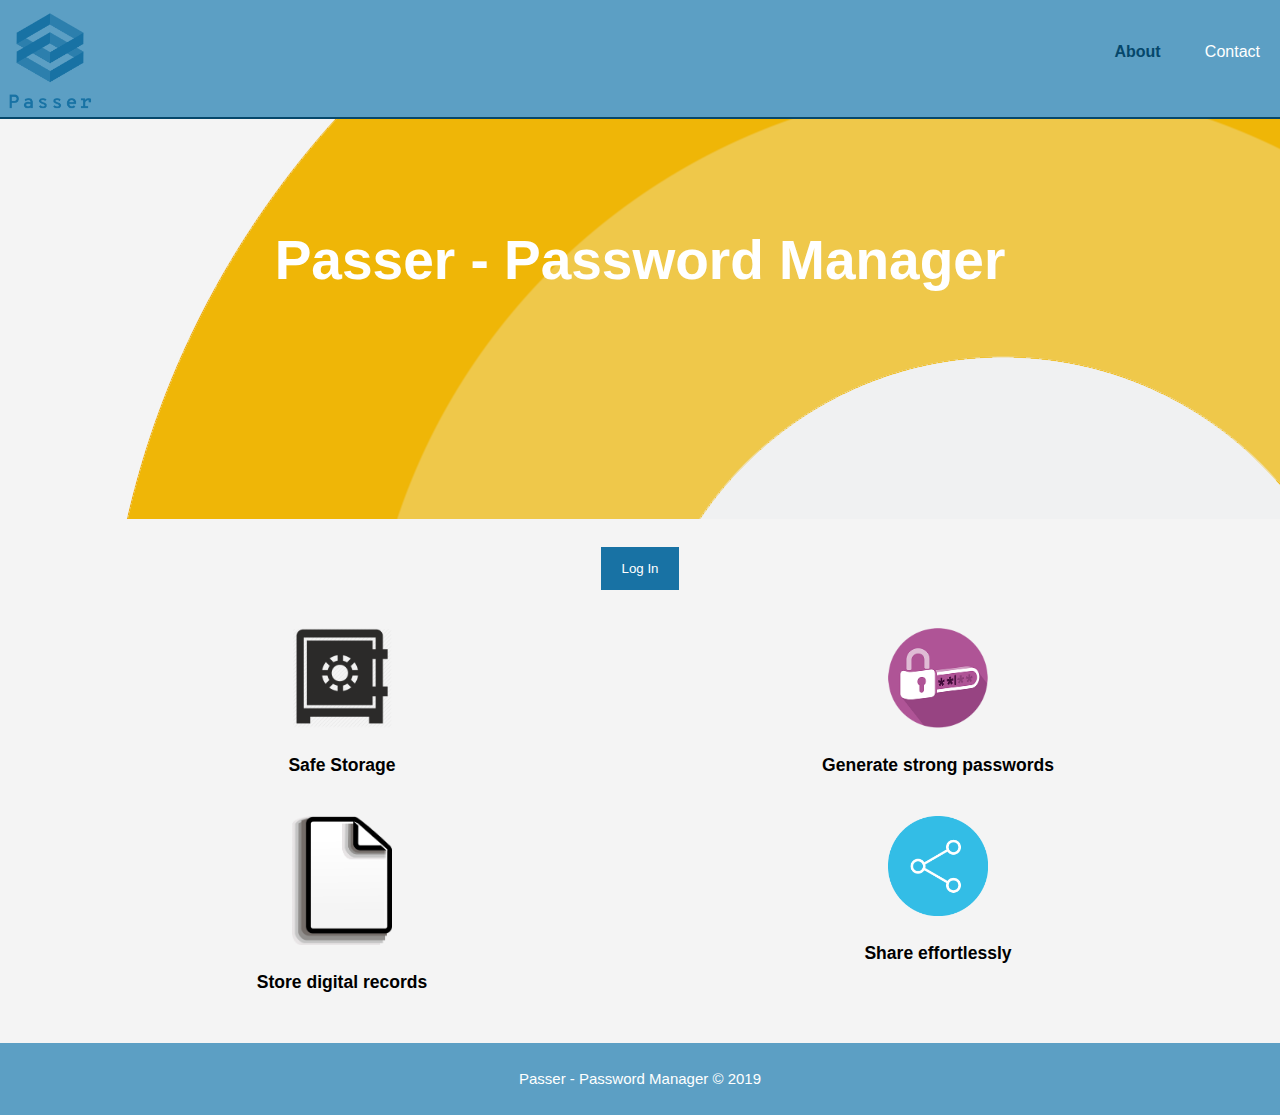
<file: Front-End/index.html>
<!DOCTYPE html>
<html lang="en">
    <head>
        <meta charset="utf-8">
        <meta name="viewport" content="width=device-width">

        <title>Passer | Welcome</title>
        <link rel="stylesheet" href="./css/style.css">
    </head>

    <body>
        <header>
            <div class="container">
                <div id="branding">
                    <a href="index.html">
                        <img src="images/logo_transparent.png" alt="logo transparent">
                    </a>
                </div>
                <nav>
                    <ul>
                        <li class="current"><a href="index.html">About</a></li>
                        <li><a href="index.html">Contact</a></li>
                    </ul>
                </nav>
            </div>
        </header>

        <section id="showcase">
            <div class="container">
                <h1>Passer - Password Manager</h1>
            </div>
        </section>

        <section id="login">
            <div id="logBut">
                <!-- Log In button - opens the pop up box-->
                <button onclick="document.getElementById('logInBox').style.display='block'" style="width:auto;">Log In</button>
            </div>

            <div id="logInBox" class="popUpBox">
                <form class="popUpBoxContent animate" method="post" action="account.html">
                    <div style="padding: 20px">
                        <input type="text" placeholder="Enter Username" required>

                        <input type="password" placeholder="Enter Password" required>

                        <button type="submit">Log In</button>
                        <button type="button" onclick="location.href='createAccount.html';">Create an account</button>
                        <input type="checkbox"> Remember me
                    </div>

                    <div class="boxLower">
                        <button type="button" onclick="document.getElementById('logInBox').style.display='none'" class="cancelButton">Cancel</button>
                        <div style="float: right; padding-top: 16px;">
                            <a href="#">Forgot password?</a>
                        </div>
                    </div>
                </form>
            </div>
        </section>

        <section id="boxes">
            <div class="container">
                <div class="box">
                    <img src="images/safe-box-deposit-bank-storage-512.png" alt="logo_transparent">
                    <h3>Safe Storage</h3>
                    <p></p>
                </div>

                <div class="box">
                    <img src="images/product_icon_passwordreset.png" alt="logo_transparent">
                    <h3>Generate strong passwords</h3>
                    <p></p>
                </div>

                <div class="box">
                    <img src="images/digitalStorage.png" alt="logo_transparent">
                    <h3>Store digital records</h3>
                    <p></p>
                </div>

                <div class="box">
                    <img src="images/share_PNG23.webp" alt="logo_transparent">
                    <h3>Share effortlessly</h3>
                    <p></p>
                </div>

            </div>
        </section>

        <footer>
            <p>Passer - Password Manager &copy; 2019</p>
        </footer>
    </body>
</html>
</file>
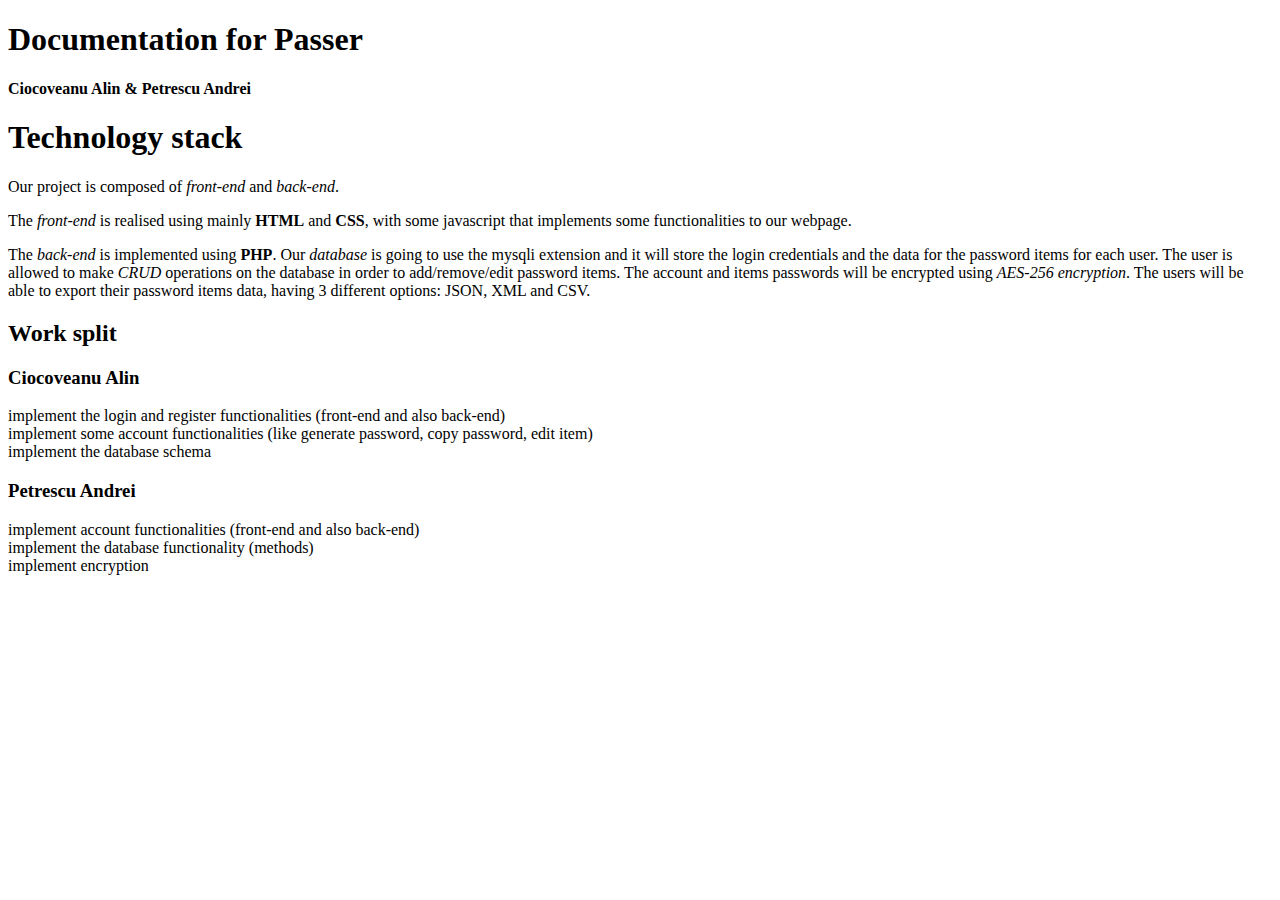
<file: doc/doc.html>
<!DOCTYPE html>
<html>
    
    <head>
        <meta charset="utf-8">
        <title>Passer User Guide</title>
        <meta name="description" content="The documentation of our version of Passer.">
        <meta name="viewport" content="width=device-width, initial-scale=1.0"/>
    </head>

    <body>

        <section>
            <h1>
                Documentation for Passer
            </h1>

            <h4>
                Ciocoveanu Alin & Petrescu Andrei
            </h4>
        </section>
        
        <section>
            <h1>
                Technology stack
            </h1>
            
            <p>
                Our project is composed of <i>front-end</i> and <i>back-end</i>. 
            </p>

            <p>
                The <i>front-end</i> is realised using mainly <b>HTML</b> and <b>CSS</b>, with some javascript that implements some functionalities to our webpage.
            </p>
            <p>
                The <i>back-end</i> is implemented using <b>PHP</b>.
                Our <i>database</i> is going to use the mysqli extension and it will store the login credentials and the data for the password items for each user.
                The user is allowed to make <i>CRUD</i> operations on the database in order to add/remove/edit password items.
                The account and items passwords will be encrypted using <i>AES-256 encryption</i>.
                The users will be able to export their password items data, having 3 different options: JSON, XML and CSV.
            </p>
            
            <h2>
                Work split
                <h3>
                    Ciocoveanu Alin
                </h3>

                <li>
                    implement the login and register functionalities (front-end and also back-end)
                </li>

                <li>
                    implement some account functionalities (like generate password, copy password, edit item)
                </li>

                <li>
                    implement the database schema
                </li>
                

                <h3>
                    Petrescu Andrei
                </h3>
                <li>
                    implement account functionalities (front-end and also back-end)
                </li>

                <li>
                    implement the database functionality (methods)
                </li>

                <li>
                    implement encryption
                </li>
            </h2>
        </section>

    </body>
</html>
</file>
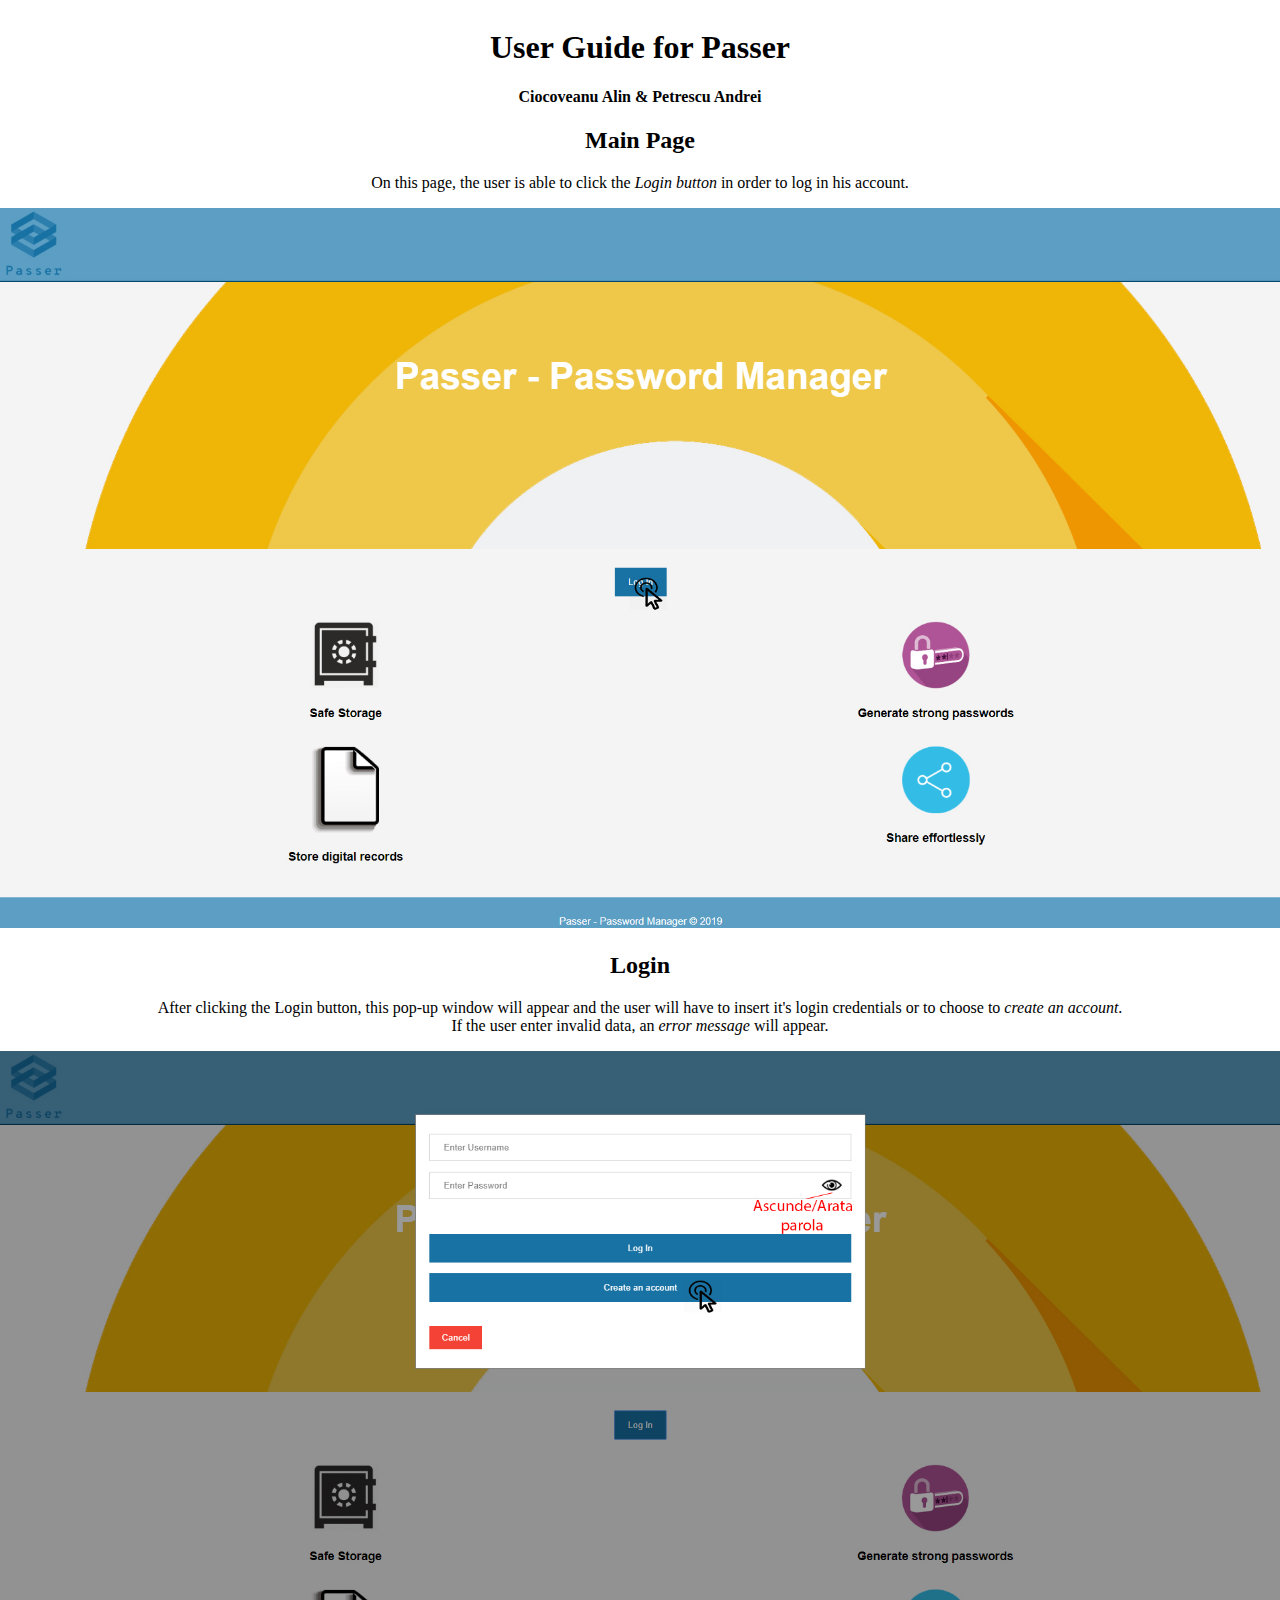
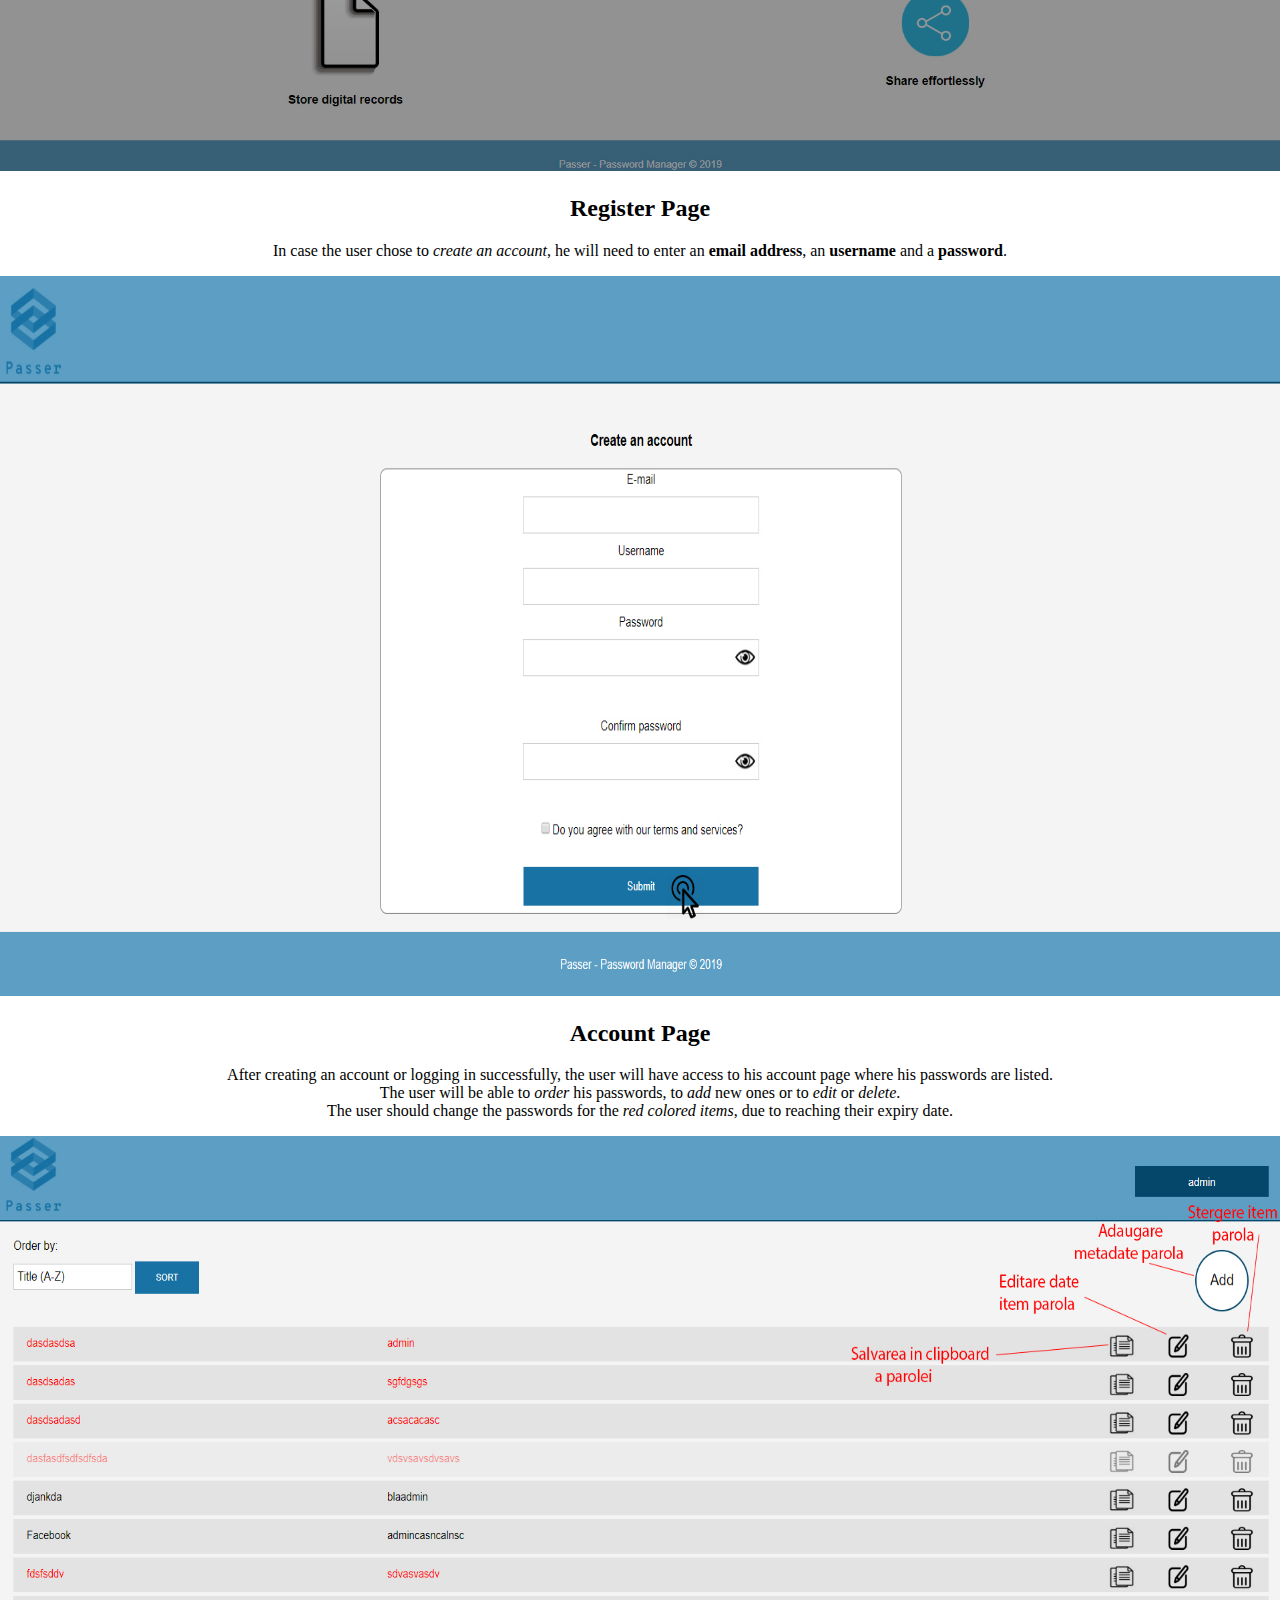
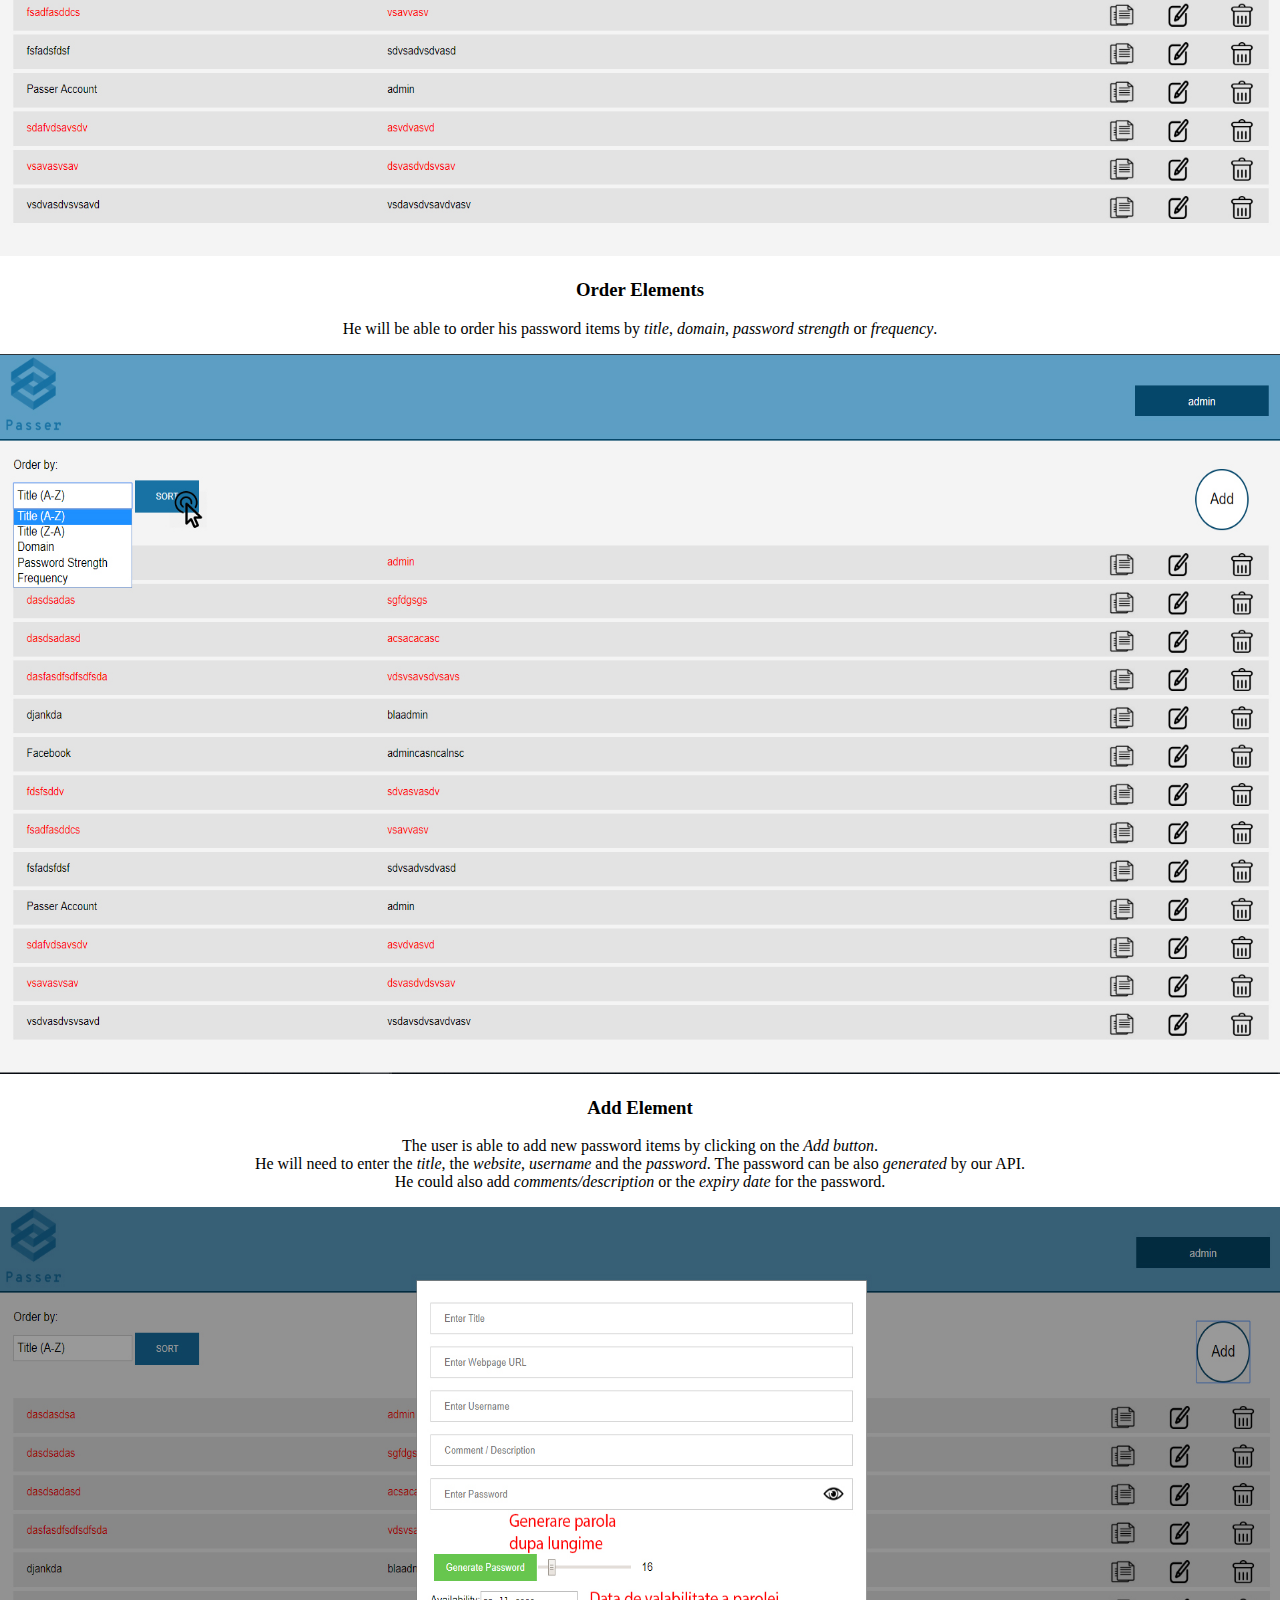
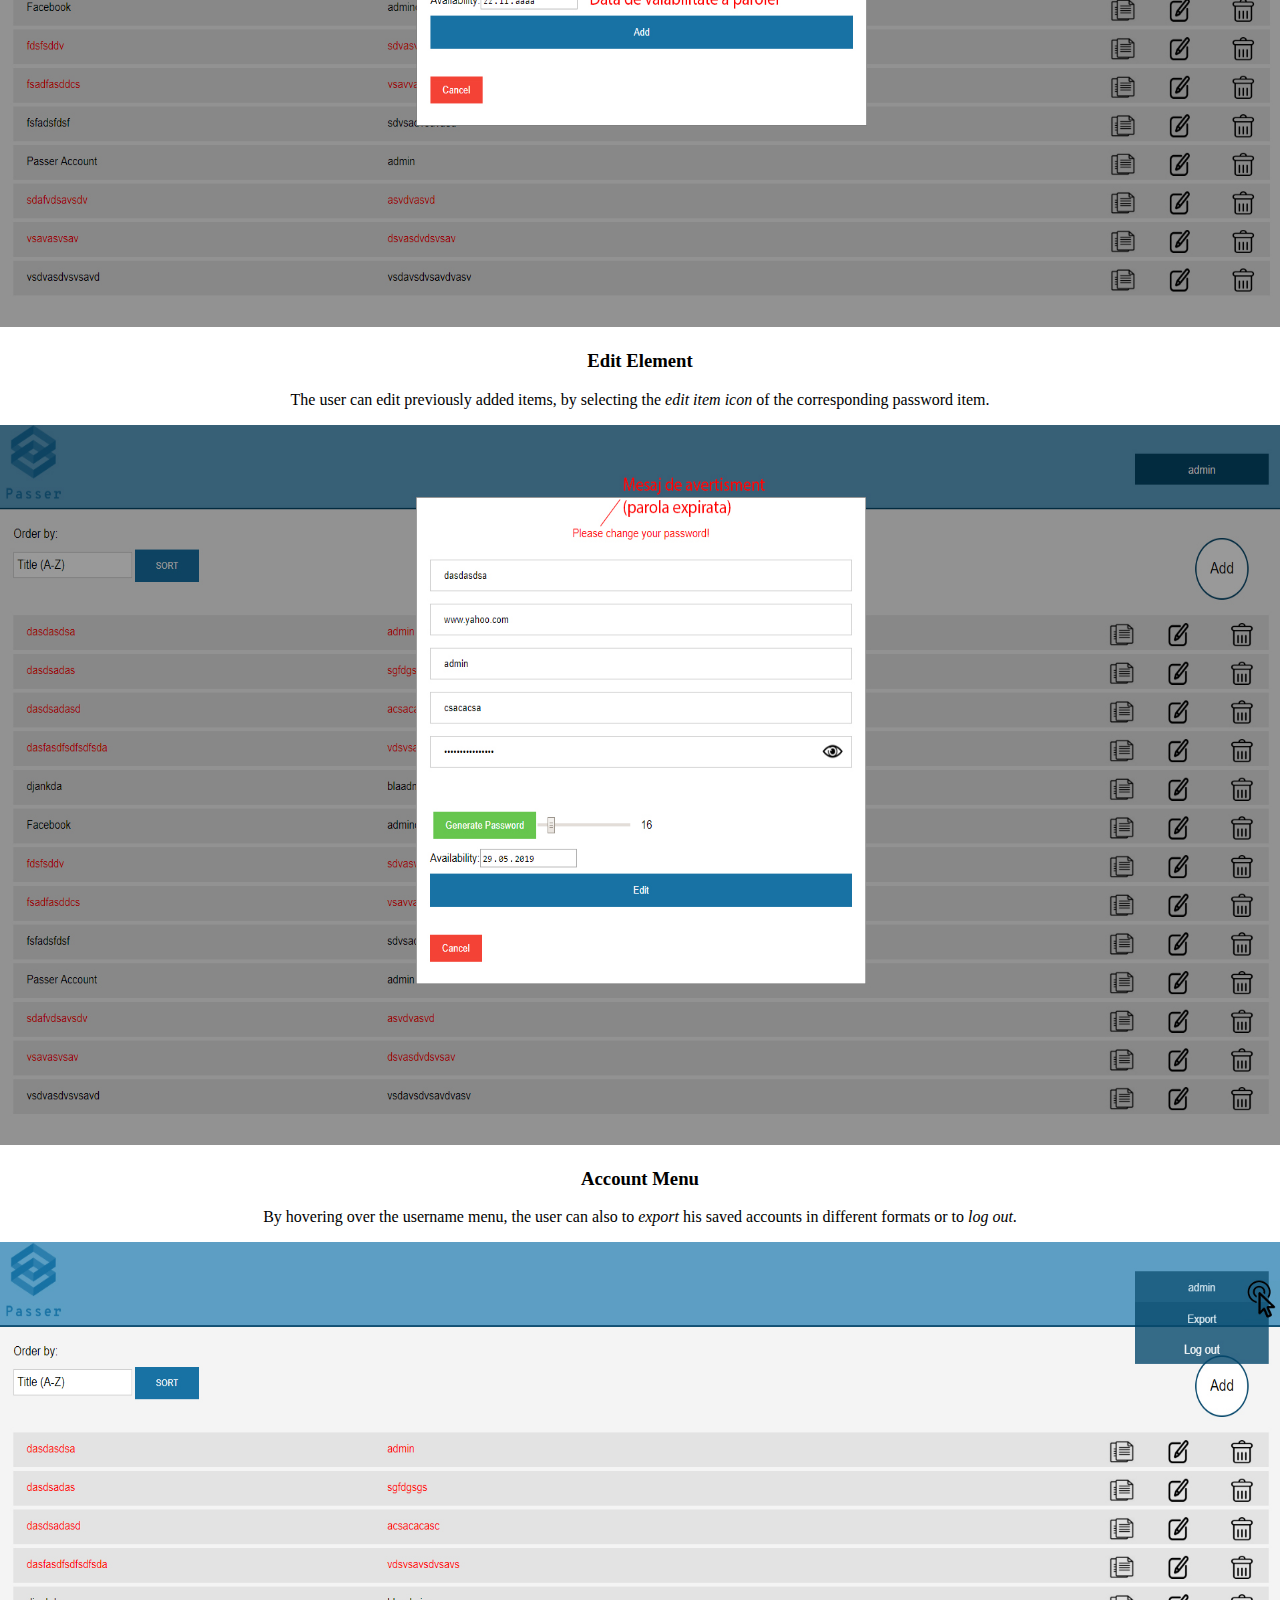
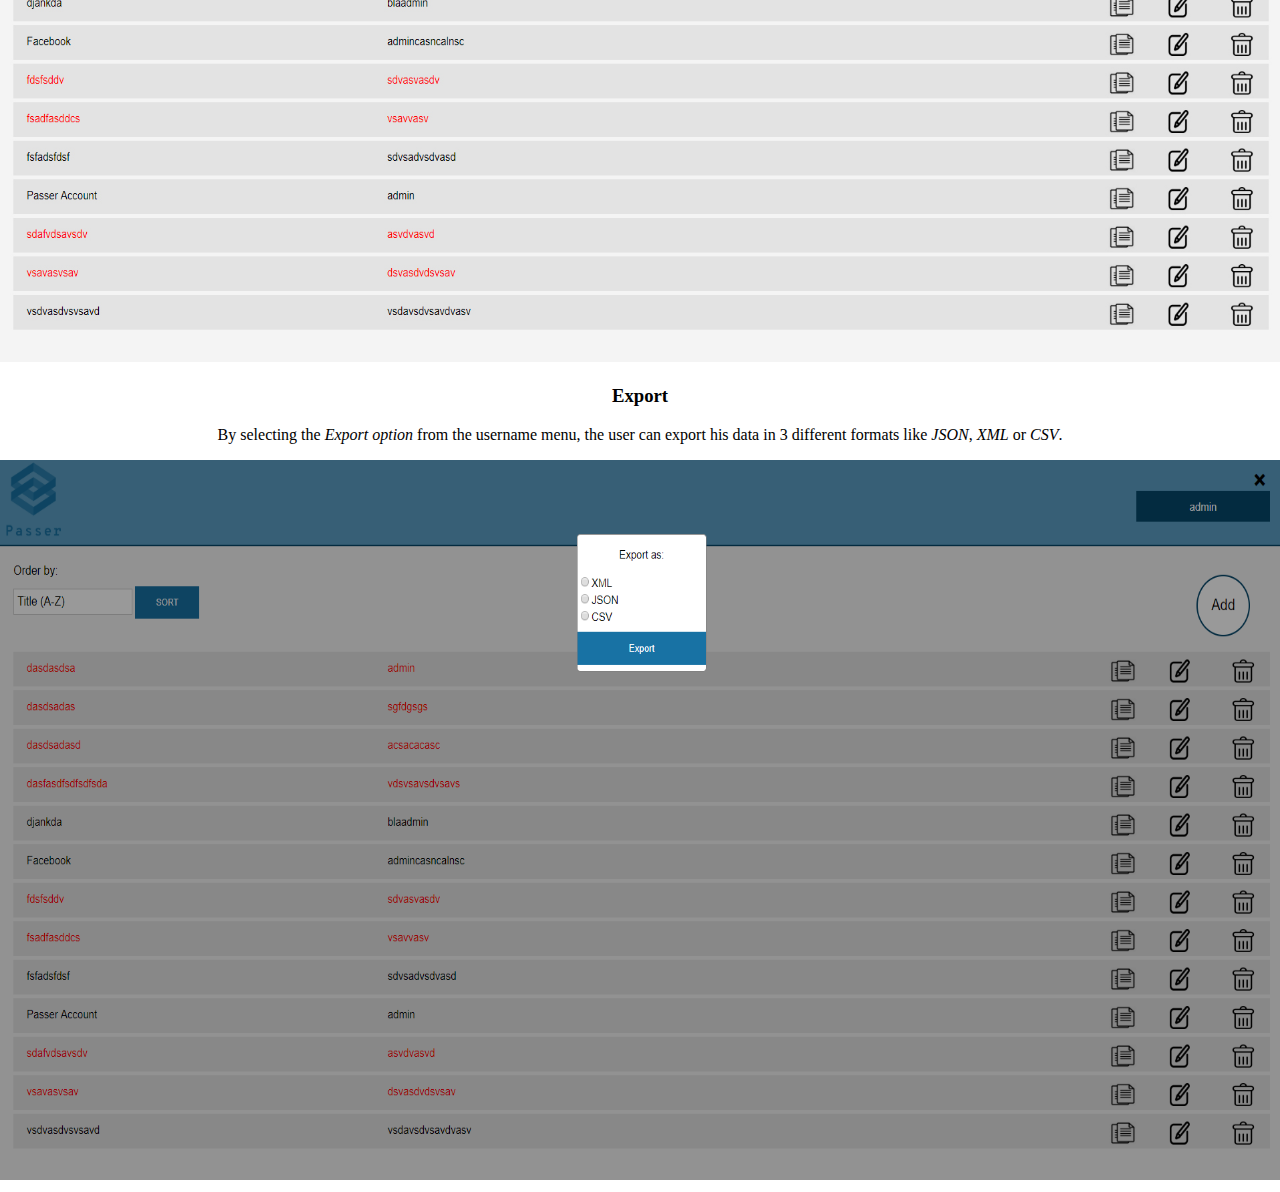
<file: doc/user-guide.html>
<!DOCTYPE html>
<html>

    <head>
        <meta charset="utf-8">
        <title>Passer User Guide</title>
        <meta name="description" content="The documentation of our version of Passer.">
        <meta name="viewport" content="width=device-width, initial-scale=1.0"/>
    </head>

    <body style="display: flex; justify-content:center; text-align: center;">
        <section>
            <h1>
                User Guide for Passer
            </h1>
            <h4>
                Ciocoveanu Alin & Petrescu Andrei
            </h4>

            <h2>
                Main Page
            </h2>
            <p>
                On this page, the user is able to click the <i>Login button</i> in order to log in his account.
            </p>
            <img src="tw_ss/index_start.jpg" alt="Main Page" width="1280" height="720">

            <h2>
                Login
            </h2>
            <p>
                After clicking the Login button, this pop-up window will appear and the user will have to insert it's login credentials
                or to choose to <i>create an account</i>.
                <br>
                If the user enter invalid data, an <i>error message</i> will appear.
            </p>
            <img src="tw_ss/index_login.jpg" alt="Login" width="1280" height="720">

            <h2>
                Register Page
            </h2>
            <p>
                In case the user chose to <i>create an account</i>, he will need to enter an <b>email address</b>, an <b>username</b> and a <b>password</b>.
            </p>
            <img src="tw_ss/create_account.jpg" alt="Register Page" width="1280" height="720">

            <h2>
                Account Page
            </h2>
            <p>
                After creating an account or logging in successfully, the user will have access to his account page where his passwords are listed.
                <br>
                The user will be able to <i>order</i> his passwords, to <i>add</i> new ones or to <i>edit</i> or <i>delete</i>.
                <br>
                The user should change the passwords for the <i>red colored items</i>, due to reaching their expiry date.
            </p>
            <img src="tw_ss/account.jpg" alt="Account Page" width="1280" height="720">

            <h3>
                Order Elements
            </h3>
            <p>
                He will be able to order his password items by <i>title</i>, <i>domain</i>, <i>password strength</i> or <i>frequency</i>.
            </p>
            <img src="tw_ss/account_orderBy.jpg" alt="Order by" width="1280" height="720">
            
            <h3>
                Add Element
            </h3>
            <p>
                The user is able to add new password items by clicking on the <i>Add button</i>.
                <br>
                He will need to enter the <i>title</i>, the <i>website</i>, <i>username</i> and the <i>password</i>. The password can be also <i>generated</i> by our API.
                <br>
                He could also add <i>comments/description</i> or the <i>expiry date</i> for the password.
            </p>
            <img src="tw_ss/account_add.jpg" alt="Add" width="1280" height="720">

            <h3>
                Edit Element
            </h3>
            <p>
                The user can edit previously added items, by selecting the <i>edit item icon</i> of the corresponding password item.
            </p>
            <img src="tw_ss/account_edit.jpg" alt="Edit" width="1280" height="720">

            
            <h3>
                Account Menu
            </h3>
            <p>
                By hovering over the username menu, the user can also to <i>export</i> his saved accounts in different formats or to <i>log out</i>.
            </p>
            <img src="tw_ss/account_menu.jpg" alt="Account Menu" width="1280" height="720">

            <h3>
                Export
            </h3>
            <p>
                By selecting the <i>Export option</i> from the username menu, the user can export his data in 3 different formats like <i>JSON</i>, <i>XML</i> or <i>CSV</i>.
            </p>
            <img src="tw_ss/account_export.png" alt="Export" width="1280" height="720">
        </section>
    </body>

</html>
</file>
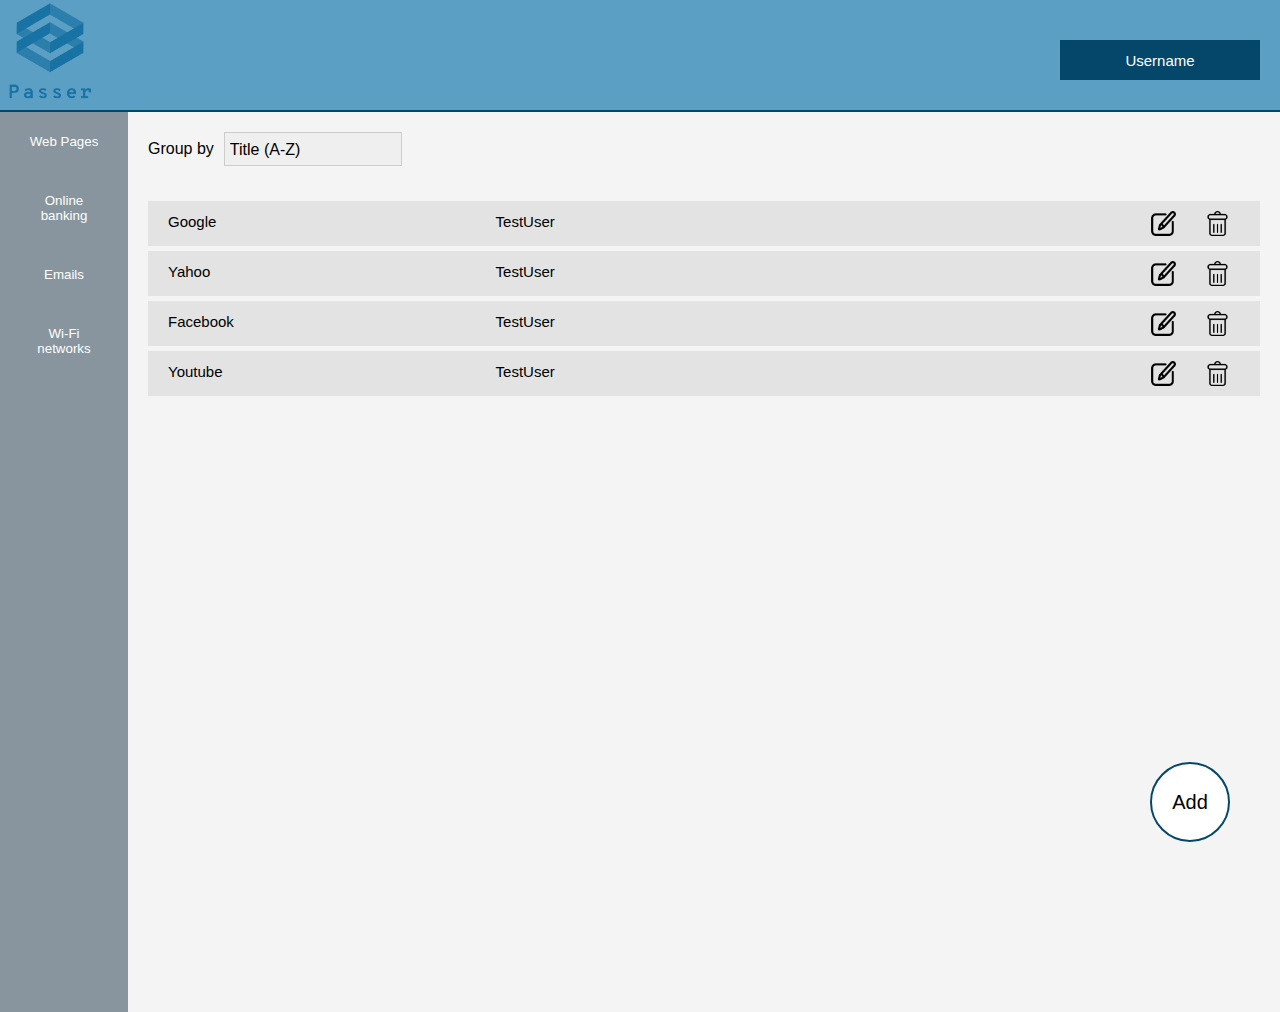
<file: Front-End/account.html>
<!DOCTYPE html>
<html lang="en">
    <head>
        <meta charset="utf-8">
        <meta name="viewport" content="width=device-width">

        <title>Passer | My Account</title>
        <link rel="stylesheet" href="./css/style.css">
    </head>
    <body>
        <header style="min-height: 100px">
            <div class="container" id="enervant">
                <div id="branding">
                    <a class="logo">
                        <img src="images/logo_transparent.png" alt="logo_transparent">
                    </a>
                </div>

            </div>
            <div id="drop-down">
                <nav>
                    <div class="dropdown">
                        <button class="dropdown-button">Username</button>
                        <div class="dropdownContent">
                            <a href="#">Account settings</a>
                            <a href="index.html">Log out</a>
                        </div>
                    </div>
                </nav>
            </div>
        </header>

        <div id="leftMenu">
            <button class="leftMenuButton">Web Pages</button>
            <button class="leftMenuButton">Online banking</button>
            <button class="leftMenuButton">Emails</button>
            <button class="leftMenuButton">Wi-Fi networks</button>
        </div>

        <div id="rigthBox">

            <div class="custom-select">
                <label>Group by</label>
                <select title="Order by">
                    <option value="domain">Title (A-Z)</option>
                    <option value="domain">Title (Z-A)</option>
                    <option value="domain">Domain</option>
                    <option value="strength">Password Strength</option>
                    <option value="freq">Frequency</option>
                </select>
            </div>

            <div class="rButton">
                <button onclick="document.getElementById('addBox').style.display='block'" id="addButton" type="submit">Add</button>
                <div id="addBox" class="popUpBox">
                    <form class="popUpBoxContent animate" method="post">
                        <div style="padding: 20px">
                            <input type="text" placeholder="Enter Webpage URL" required>

                            <input type="text" placeholder="Enter Username" required>

                            <input type="password" placeholder="Enter Password" required>

                            <button type="submit">Add</button>
                        </div>

                        <div class="boxLower">
                            <button type="button" onclick="document.getElementById('addBox').style.display='none'" class="cancelButton">Cancel</button>
                        </div>
                    </form>
                </div>
            </div>
            <div class="passItems">
                    <ul>
                        <li>
                            <span class="title">Google</span>
                            <span class="username">TestUser</span>
                            <span class="edit"><img src="images/edit.png" alt="edit_icon"></span>
                            <span class="delete"><img src="images/delete.png" alt="delete_icon"></span>
                        </li>
                        <li>
                            <span class="title">Yahoo</span>
                            <span class="username">TestUser</span>
                            <span class="edit"><img src="images/edit.png" alt="edit_icon"></span>
                            <span class="delete"><img src="images/delete.png" alt="delete_icon"></span>
                        </li>
                        <li>
                            <span class="title">Facebook</span>
                            <span class="username">TestUser</span>
                            <span class="edit"><img src="images/edit.png" alt="edit_icon"></span>
                            <span class="delete"><img src="images/delete.png" alt="delete_icon"></span>
                        </li>
                        <li>
                            <span class="title">Youtube</span>
                            <span class="username">TestUser</span>
                            <span class="edit"><img src="images/edit.png" alt="edit_icon"></span>
                            <span class="delete"><img src="images/delete.png" alt="delete_icon"></span>
                        </li>
                    </ul>
            </div>
        </div>
    </body>
</html>
</file>
<file: Front-End/css/style.css>
body {
    font-family: Arial, sans-serif;
    font-size: 15px;
    line-height: 1.5;
    margin: 0;
    background-color: #f4f4f4;
}

ul {
    margin: 0;
    padding: 0;
}

.container {
    width: 100%;
    margin: auto;
    overflow: hidden;
}

#enervant{
    position: absolute;
    top: 0px;
    left: 0px;
}

#drop-down{
    float: right;
}

header {
    background: #5C9FC4;
    color: #ffffff;
    padding-top: 10px;
    min-height: 70px;
    border-bottom: #05476B 2px solid;
}

header a {
    color: #ffffff;
    text-decoration: none;
    font-size: 16px;
}


header li {
    display: inline;
    padding: 0 20px 0 20px;
}

header #branding {
    float: left;
}

header #branding h1 {
    margin: 0;
}

header #branding img {
    width: 100px;
}

header nav {
    float: right;
    margin-top: 30px;
}

header .highlight, header .current a {
    color: #05476B;
    font-weight: bold;
}

header a:hover {
    color: #cccccc;
    font-weight: bold;
}

#showcase {
    min-height: 400px;
    margin-bottom: 20px;
    background: url("../images/logo-test.png") no-repeat 0 -400px;
    text-align: center;
    color: #ffffff;
}

#showcase h1 {
    margin-top: 100px;
    font-size: 55px;
    margin-bottom: 10px;
}

#showcase p {
    font-size: 20px;
}

#boxes {
    margin-top: 20px;
}

#boxes .box {
    float: left;
    width: 45%;
    padding: 10px;
    text-align: center;
}

#boxes .box img {
    width: 100px;
}

#boxes .container {
    display: flex;
    justify-content: center;
    flex-flow: row wrap;
}

footer {
    padding: 10px;
    margin-top: 20px;
    color: #ffffff;
    background-color: #5C9FC4;
    text-align: center;
}

/* Background of the pop up box */
.popUpBox {
    display: none; /* Hidden till the button is pressed */
    position: fixed;
    z-index: 1;
    left: 0;
    top: 0;
    width: 100%;
    height: 100%;
    background-color: rgba(0,0,0,0.4); /* Puts focus on the box */
    padding-top: 60px;
}

/* Content of the pop up box*/
.popUpBoxContent {
    background-color: white;
    margin: 5% auto 15% auto;
    border: 1px solid gray;
    width: 35%;
}

.boxLower{
    padding-bottom: 20px;
    padding-left: 20px;
    padding-right: 20px;
}

#login input[type=text], #login input[type=password], 
#addBox input[type=text], #addBox input[type=password] {
    width: 100%;
    padding: 12px 20px;
    margin: 8px 0;
    display: inline-block;
    border: 1px solid #ccc;
    box-sizing: border-box;
}

#formular input[type=text], #formular input[type=password] {
    width: 40%;
    padding: 12px 20px;
    margin: 8px 0;
    display: inline-block;
    border: 1px solid #ccc;
    box-sizing: content-box;
}

button {
    background-color: #1872a4;
    color: white;
    padding: 14px 20px;
    margin: 8px 0;
    border: none;
    cursor: pointer;
    width: 100%;
}

button:hover{
    opacity: 0.7;
}

.cancelButton {
    width: auto;
    padding: 10px 18px;
    background-color: #f44336;
}

/* Add zoom animation */
.animate {
    -webkit-animation: animatezoom 0.6s;
    animation: animatezoom 0.6s
}

@-webkit-keyframes animatezoom {
    from {-webkit-transform: scale(0)}
    to {-webkit-transform: scale(1)}
}

@keyframes animatezoom {
    from {transform: scale(0)}
    to {transform: scale(1)}
}

.formular {
    text-align: center;
    margin: 50px auto 0;
    padding-right: 20px;
    padding-left: 20px;
    border: 10px;
}

#formular{
    padding-right: 15%;
    padding-left: 15%;
}

.createFormular {
    background-color: white;
    margin-right: 20%;
    margin-left: 20%;
    border: 1px solid gray;
    border-radius: 10px;
}

.dropdown{
    position: relative;
    display: inline-block;
    padding-right: 20px;
}

.dropdown-button{
    background-color: #05476B;
    margin: unset;
    padding: unset;
    width: 200px;
    height: 40px;
    font-size: 15px;
}

.dropdownContent{
    position: absolute;
    display: none;
    z-index: 9999;
    width: 200px;
    height: 80px;
    background-color: #05476B;
    opacity: .8;
    line-height: 40px;
    text-align: center;
    font-size: 20px;
}

.dropdownContent a {
    color: white;
    display: block;
}

.dropdown:hover .dropdownContent {
    display: block;
}

#leftMenu {
    display: flex;
    flex-flow: column wrap;
    float: left;
    width: 10%;
    height: 100vh;
    background-color: #88959E;
}

#leftMenu ul {
    padding: 10% 0 0 10%;
    list-style: none;
}

#leftMenu ul a {
    font-size: 18px;
    text-decoration: none;
    color: #5C9FC4;
}

#leftMenu ul a:hover {
    text-decoration: none;
    color: #05476B;
}

#rigthBox {
    float: right;
    width: 90%;
}

#addButton {
    text-align: center;
    font-size: 20px;
    position: fixed;
    background-color: white;
    color: black;
    right: 50px;
    bottom: 50px;
    border-radius: 50%;
    width: 80px;
    height: 80px;
    border: 2px solid #05476B;
    cursor: pointer;
    transition-duration: 0.4s;
    -webkit-transition-duration: 0.4s;
}

#addButton:hover {
    background-color: #05476B;
    color: white;
}

.leftMenuButton {
    background-color: initial;
}

#logBut{
    display: flex;
    justify-content: center;
}
.custom-select {
    position: relative;
    font-family: Arial;
    display: flex;
    justify-content: flex-start;
    align-items: flex-end;
    padding-top: 20px;
    padding-left: 20px;
}

.custom-select label {
    align-self: center;
    padding-right: 10px;
    font-size: 16px;
}

.custom-select select {

    padding: 5px 35px 5px 5px;
    font-size: 16px;
    border: 1px solid #ccc;
    height: 34px;
    -webkit-appearance: none;
    -moz-appearance: none;
    appearance: none;
}

.passItems ul{
    position: relative;
    margin: 10px auto 0;
    padding: 20px;
}

.passItems ul li{
    display: flex;
    height: 25px;
    background: rgba(75, 74, 74, 0.1);
    padding: 10px 20px;
    padding-right: 0%;
    color: rgb(0, 0, 0);
    margin: 5px 0;
    transition: .5s;
}
.passItems ul li:hover
{
    opacity: 0.5;
}
.delete, .edit{
    display: flex;
    width: 5%;  
}
.passItems ul li span:nth-child(1){
    width: 30%;
}
.passItems ul li span:nth-child(2){
    width: 60%;
}
.passItems ul li span:nth-child(3){
    width: 5%;
}
.passItems ul li span:nth-child(4){
    width: 5%;
}
</file>
